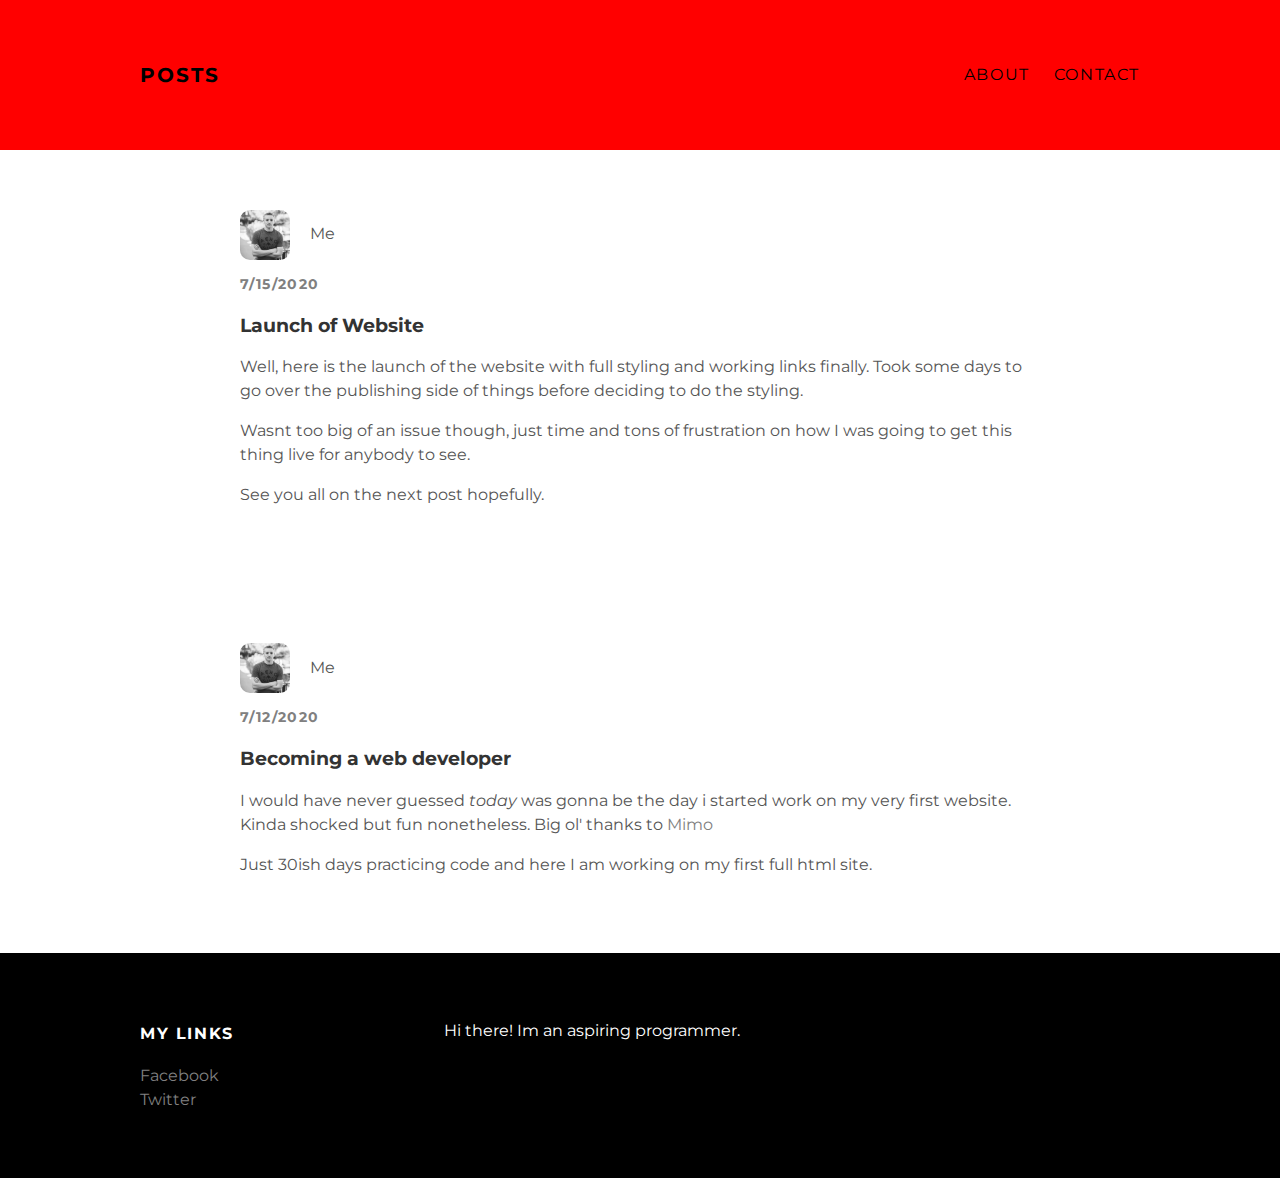
<file: index.html>
<!doctype html>
<html>
 <head>
   <title>Posts</title>
   <link rel="stylesheet" type="text/css" href="styles.css">
 </head>
 <body>
   <div id="header">
     <div class="container">
       <a id="header-title" href="index.html">Posts</a>
       <ul id="header-nav">
         <li><a href="about.html">About</a></li>
         <li><a href="mailto: chan4395@gmail.com">Contact</a></li>
       </ul>
       </div>
     </div>
     <div id="content">
          <div class="post-container">
            <div class="post">
              <div class="post-author">
                <img src="Me.jpg" height=100 width=100>
                <span>Me</span>
                </div>
             <p class="post-date">7/15/2020</p>
             <h3 class"post-title">Launch of Website</h3>
             <div class="post-content">
              <p>Well, here is the launch of the website with full styling and working links finally. Took some days to go over the publishing side of things before deciding to do the styling.</p>
              <p>Wasnt too big of an issue though, just time and tons of frustration on how I was going to get this thing live for anybody to see.</p>
              <p> See you all on the next post hopefully.</p>
             </div>
          </div>
        </div>
      </div>
   <div id="content">
     <div class="post-container">
       <div class="post">
         <div class="post-author">
           <img src="Me.jpg" height=100 width=100>
           <span>Me</span>
           </div>
           <p class="post-date">7/12/2020</p>
           <h3 class="post-title">Becoming a web developer</h3>
           <div class="post-content">
             <p>I would have never guessed <em>today</em> was gonna be the day i started work on my very first website. Kinda shocked but fun nonetheless. Big ol' thanks to <a href="https://getmimo.com/">Mimo</a></p>
             <p>Just 30ish days practicing code and here I am working on my first full html site.</p>
          </div>
        </div>
     </div>
   </div>
   <div id="footer">
     <div class="container">
      <div class="column">
        <h4>My Links</h4>
        <p>
          <a href="https://www.facebook.com/chandler.kosla">Facebook</a>
          <br>
          <a href="https://twitter.com/Chan4395">Twitter</a>
        </p>
      </div>
      <div class="column">
        <p>Hi there! Im an aspiring programmer.</p>
        </div>
      </div>
     </div>
 </body>
</html>
</file>
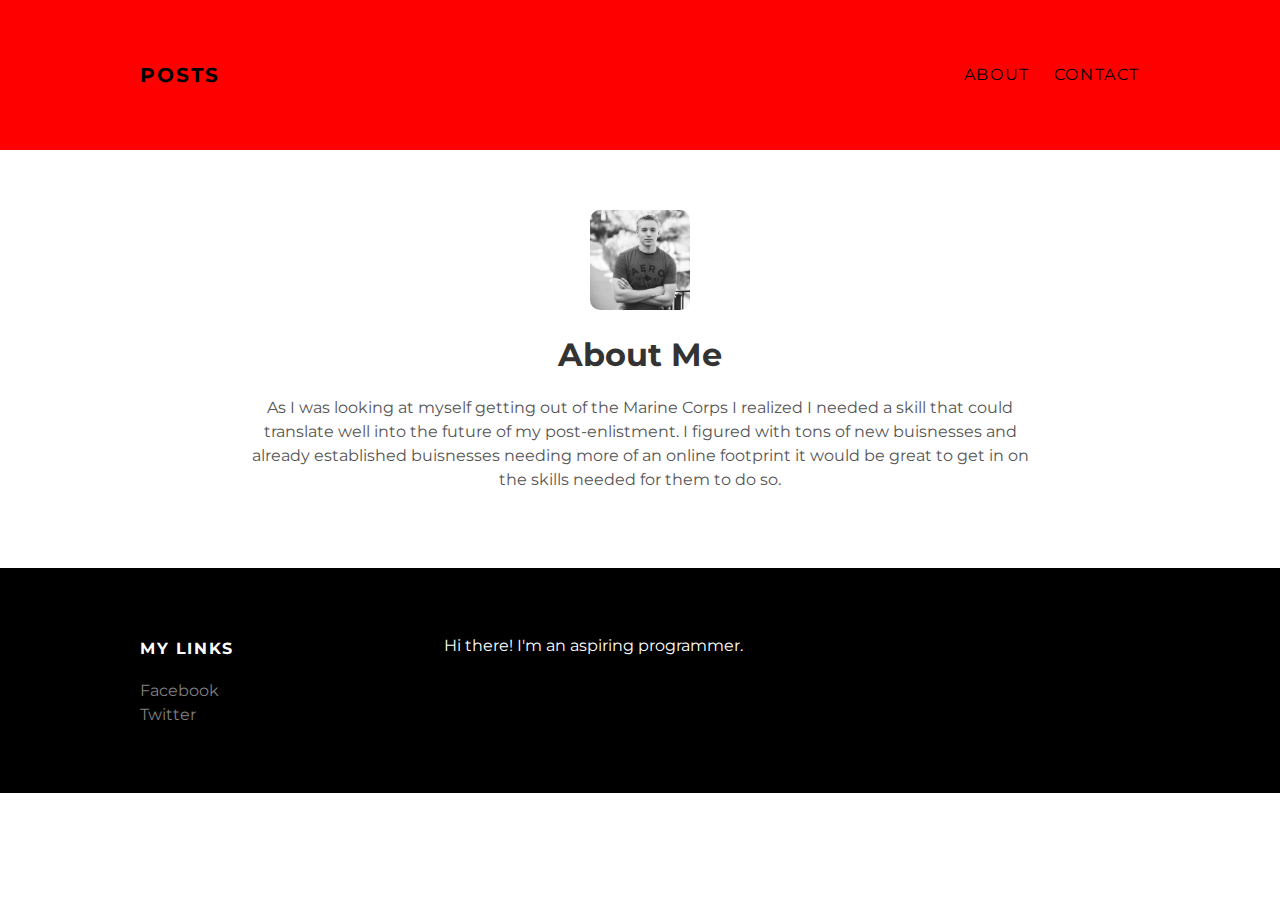
<file: about.html>
<!doctype html>
<html>
 <head>
   <title>Posts</title>
   <link rel="stylesheet" type="text/css" href="styles.css">
 </head>
 <body>
   <div id="header">
     <div class="container">
       <a id="header-title" href="index.html">Posts</a>
       <ul id="header-nav">
         <li><a href="about.html">About</a></li>
         <li><a href="mailto: chan4395@gmail.com">Contact</a></li>
       </ul>
       </div>
     </div>
   <div id="content">
     <div class="container">
       <div class="about">
         <div class="about-author">
           <img src="Me.jpg" height=100 width=100>
           <h1>About Me</h1>
           <p>As I was looking at myself getting out of the Marine Corps I realized
            I needed a skill that could translate well into the future of my post-enlistment. I figured with tons of new buisnesses
            and already established buisnesses needing more of an online footprint
            it would be great to get in on the skills needed for them to do so.
          </p>
           </div>
         </div>
      </div>
    </div>
   <div id="footer">
     <div class="container">
      <div class="column">
        <h4>My Links</h4>
        <p>
          <a href="https://www.facebook.com/chandler.kosla">Facebook</a>
          <br>
          <a href="https://twitter.com/Chan4395">Twitter</a>
        </p>
      </div>
      <div class="column">
        <p>Hi there! I'm an aspiring programmer.</p>
        </div>
      </div>
     </div>
 </body>
</html>
</file>
<file: styles.css>
@import url(http://fonts.googleapis.com/css?family=Montserrat:400,700);

body {
  color: #555;
  margin: 0;
  font-family: 'Montserrat', sans-serif;
}
#header {
  background-color: red;
  height: 150px;
  line-height: 150px;
}
#header a{
  color: black;
  text-decoration: none;
  text-transform: uppercase;
  letter-spacing: 0.1em;
}
#header a:hover{
  color: White;
}
#header-title{
  display: block;
  float: left;
  font-size: 20px;
  font-weight: bold;
}
#header-nav{
  display: block;
  float: right;
  margin-top: 0;
}
#header-nav li {
  display: inline;
  padding-left: 20px;
}
.container{
  max-width: 1000px;
  margin: 0 auto;
}
#footer{
  background-color: black;
  padding: 50px 0;
}
.column{
  min-width: 300px;
  display: inline-block;
  vertical-align: top;
}
#footer h4{
  color: white;
  text-transform: uppercase;
  letter-spacing: 0.1em;
}
#footer p{
  color: white;
}
a{
  color: gray;
  text-decoration: none;
}
a:hover{
  color: red;
}
.post{
  max-width: 800px;
  margin: 0 auto;
  padding: 60px 0;
}
.post-author img{
  width: 50px;
  height: 50px;
  vertical-align: middle;
}
.post-author span{
  margin-left: 16px;
}
.post-date{
  color: grey;
  font-size: 14px;
  font-weight: bold;
  text-transform: uppercase;
  letter-spacing: 0.1em;
}
h1, h2, h3, h4{
  color: #333;
}
p{
  line-height: 1.5;
}
.post, .about{
  max-width: 800px;
  margin: 0 auto;
  padding: 60px 0;
}
img{
  border-radius: 10px;
}
.about{
  text-align: center;
}
.post-container:nth-child(even){
  background-color: #f2f2f2;
}
</file>
